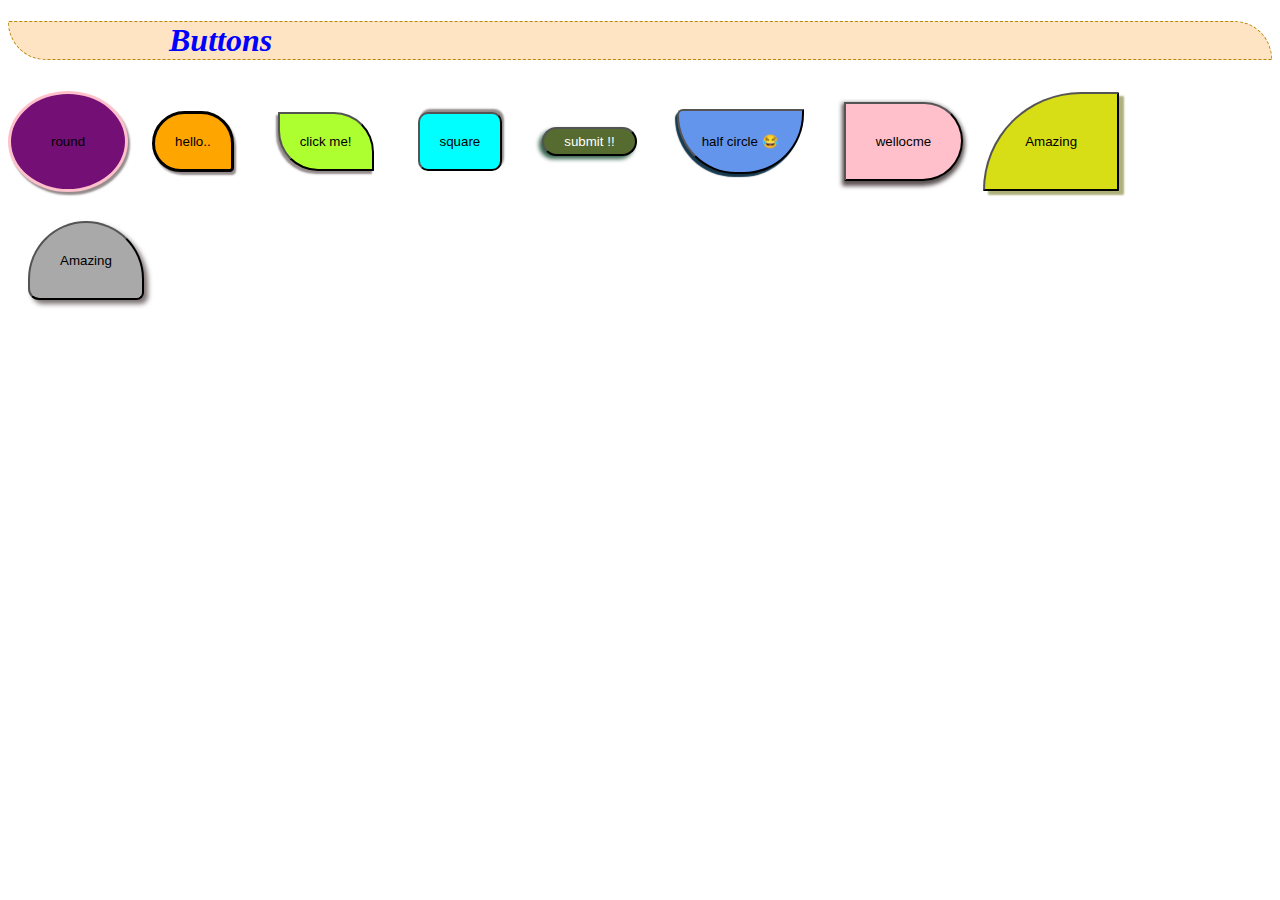
<file: task-2/index.html>
<!DOCTYPE html>
<html lang="en">
<head>
    <meta charset="UTF-8">
    <meta name="viewport" content="width=device-width, initial-scale=1.0">
    <title>task2</title>
    <link rel="stylesheet" href="style.css">
</head>
<body>
    <h1>Buttons</h1>
    <button id="btn1">round</button>
    <button id="btn2">hello..</button>

    <button id="btn3"> click me!</button>
    <button id="btn4"> square</button><button id="btn5">submit !!</button><button id="btn6">half circle 😂</button><button id="btn7">wellocme</button><button id="btn8">Amazing</button><button id="btn9">Amazing</button>


    
</body>
</html>
</file>
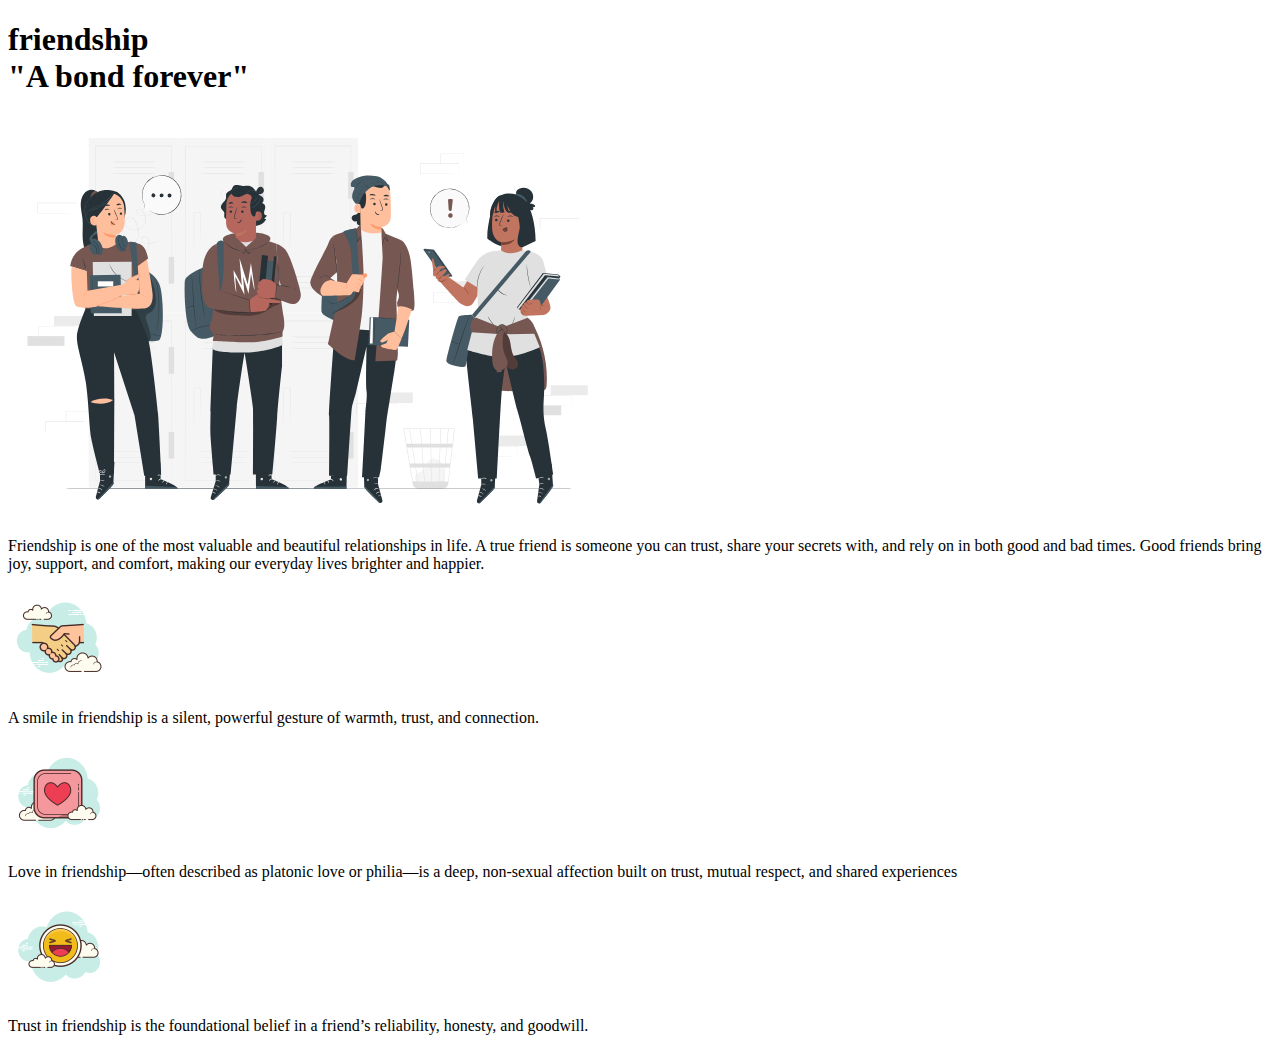
<file: task-3/index.html>
<!DOCTYPE html>
<html lang="en">
<head>
    
    <title>task-3</title>
    <link rel="stylesheet" href="style.css">
    
</head>
<body>
  
     <h1>friendship<br>
        "A bond forever"
     </h1>
     <div class="frd">
        <img  class="bgimg" src="../images/group.svg" height="400px">
        <p>Friendship is one of the most valuable and beautiful relationships in life. A true friend is someone you can trust, share your secrets with, and rely on in both good and bad times. Good friends bring joy, support, and comfort, making our everyday lives brighter and happier.</p>

     </div>
     <main>
        <div class="card1" id="helo"class="inline">
             <img src="../images/trust-icon.png">
            <p>A smile in friendship is a silent, powerful gesture of warmth, trust, and connection.</p>
       
     </div>
     <div class="card2" id="helo" class="inline">
        <img src="../images/love-icon.png">
        <p>Love in friendship—often described as platonic love or philia—is a deep, non-sexual affection built on trust, mutual respect, and shared experiences</p>
        
     </div>
     <div class="card3" id="helo" class="inline">
        <img src="../images/smile-icon.png">
        <p>Trust in friendship is the foundational belief in a friend’s reliability, honesty, and goodwill. </p>
     </div>
     </main>

  
    
</body>
</html>
</file>
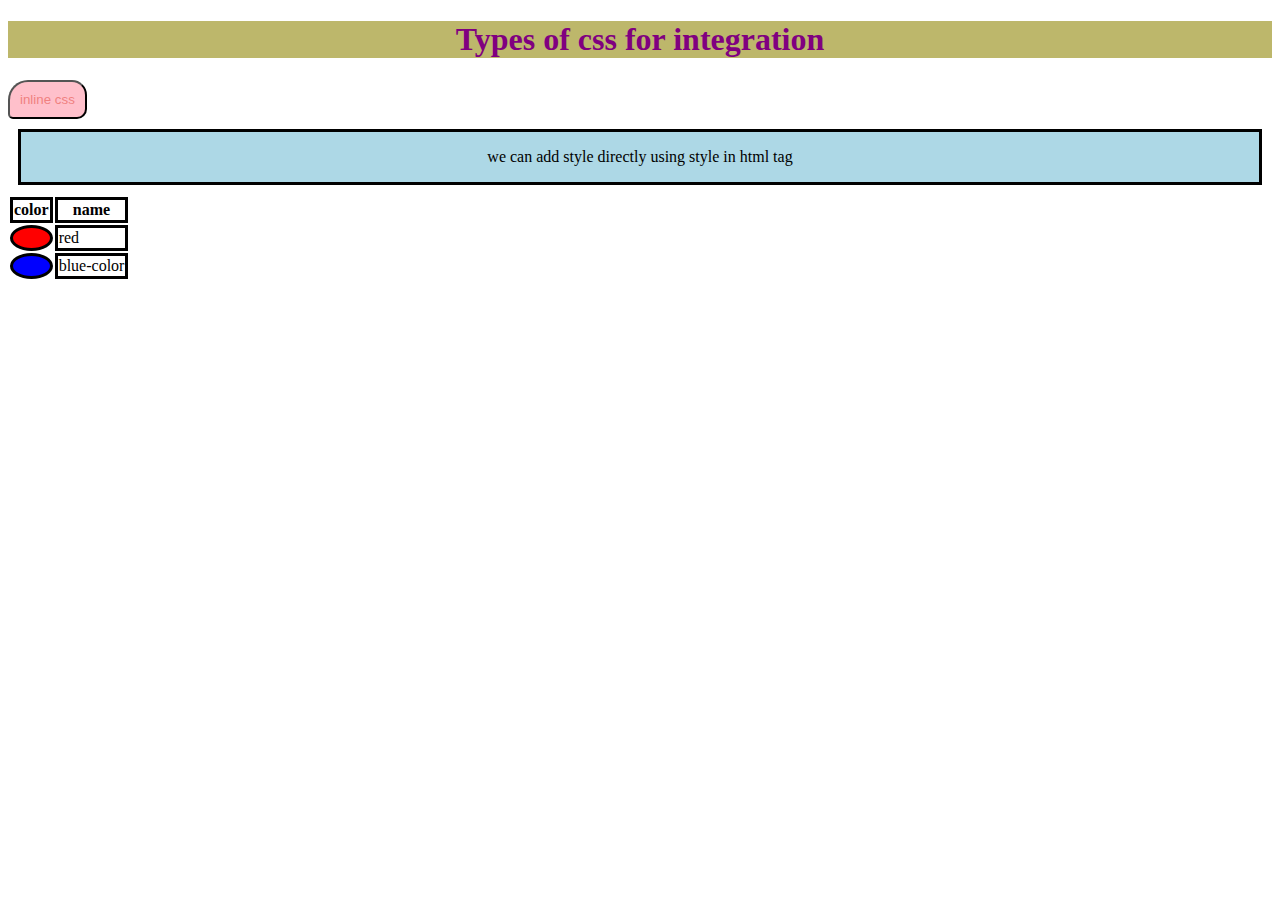
<file: Task1.html>
<!DOCTYPE html>
<html lang="en">
<head>
    
    <title>css types</title>
    <link rel="stylesheet" href="style.css">
    <style>
        #p{

            background-color: lightblue;
            text-align: center;
            border: solid;
            margin: 10px;
            
        
        }

    </style>
</head>
<body>
    <h1 style="color: purple; background-color:darkkhaki ; text-align:center;">Types of css for integration</h1>
    <button class="btn">inline css </button>
    <div id="p"><p>we can add style directly using style in html tag</p></div>
    <div id="tbl">
        <table >
            <tr>
                <th>color</th>
                <th>name</th>
            </tr>
            <td  class="r-clr"></td>
        <td>red</td></tr>
            <tr><td class="blue"></td><td>blue-color</td></tr>
            
            
        </table>
    </div>
    
    
</body>
</html>
</file>
<file: task-2/style.css>
#btn1{
    border: solid pink;
    background-color: rgb(115, 15, 117);
    border-radius: 90%;
    padding: 40px;
    box-shadow: 2px 3px 2px rgb(148, 140, 140);
}
#btn2{

    background-color:orange;
    border:solid;
    border-radius:77px 77px 10px  67px;
    padding:20px;
    margin:20px;
    box-shadow: 2px 3px 2px rgb(148, 140, 140);
}

#btn3{

    background-color: greenyellow;
    border-radius: 1px 40px 1px 40px;
    padding: 20px;
     margin:20px;
     box-shadow: -2px 3px 2px rgb(148, 140, 140);
}


#btn4
{
    background-color: aqua;
    border-radius: 10px;
    padding: 20px;
     margin:20px;
     box-shadow: 2px -3px 2px rgb(148, 140, 140);


}
#btn5{

    background-color: darkolivegreen;
     margin:20px;
     border-radius: 45px;
     color: white;
     padding-left: 20px;
     padding-right: 20px;
     padding-top: 5px;
     padding-bottom: 5px;
     box-shadow: -3px 3px 4px rgb(52, 99, 77);
}
#btn6{

    background-color: cornflowerblue;
    border-radius: 30px   3px 306px 300px ;
    padding: 23px;
    margin:20px;
    box-shadow:  -2px 3px 1px rgb(24, 58, 80);

}
#btn7{
    background-color: pink;
    padding: 30px;
    border-radius: 00px 680px   708px 10px;
    box-shadow: 0px 3px 4px 2px rgb(92, 82, 83);
   margin: 20px;

}
#btn8{
    background-color: rgb(216, 222, 22);
    border-radius: 500px 6px 8px 5px;
    padding: 40px;
    box-shadow: 5px 4px 2px rgb(175, 177, 125) ;
}
#btn9{

    background-color: darkgray;
    border-radius: 78px 78px 10px 15px;
    padding: 30px;
    margin: 20px;
    box-shadow: 4px 4px 5px rgb(125, 116, 116);

}
h1{
    color: blue;
    font-style: oblique;
    border-radius: 20px 600px 1px;
    border: 1px dashed darkgoldenrod;
    background-color: bisque;
    padding-left: 160px;
   
}
</file>
<file: task-3/style.css>

</file>
<file: style.css>
.btn{
    background-color: pink;
    color: lightcoral;
    border-radius: 20px 15px 10px  5px;
    padding: 10px;
}

 #tbl{
   
    
th,td{
    border: solid ;
}
.r-clr{
    background-color: red;
    border-radius: 90%;
}
.blue{
    background-color: blue;
    border-radius: 90%;
}
</file>
